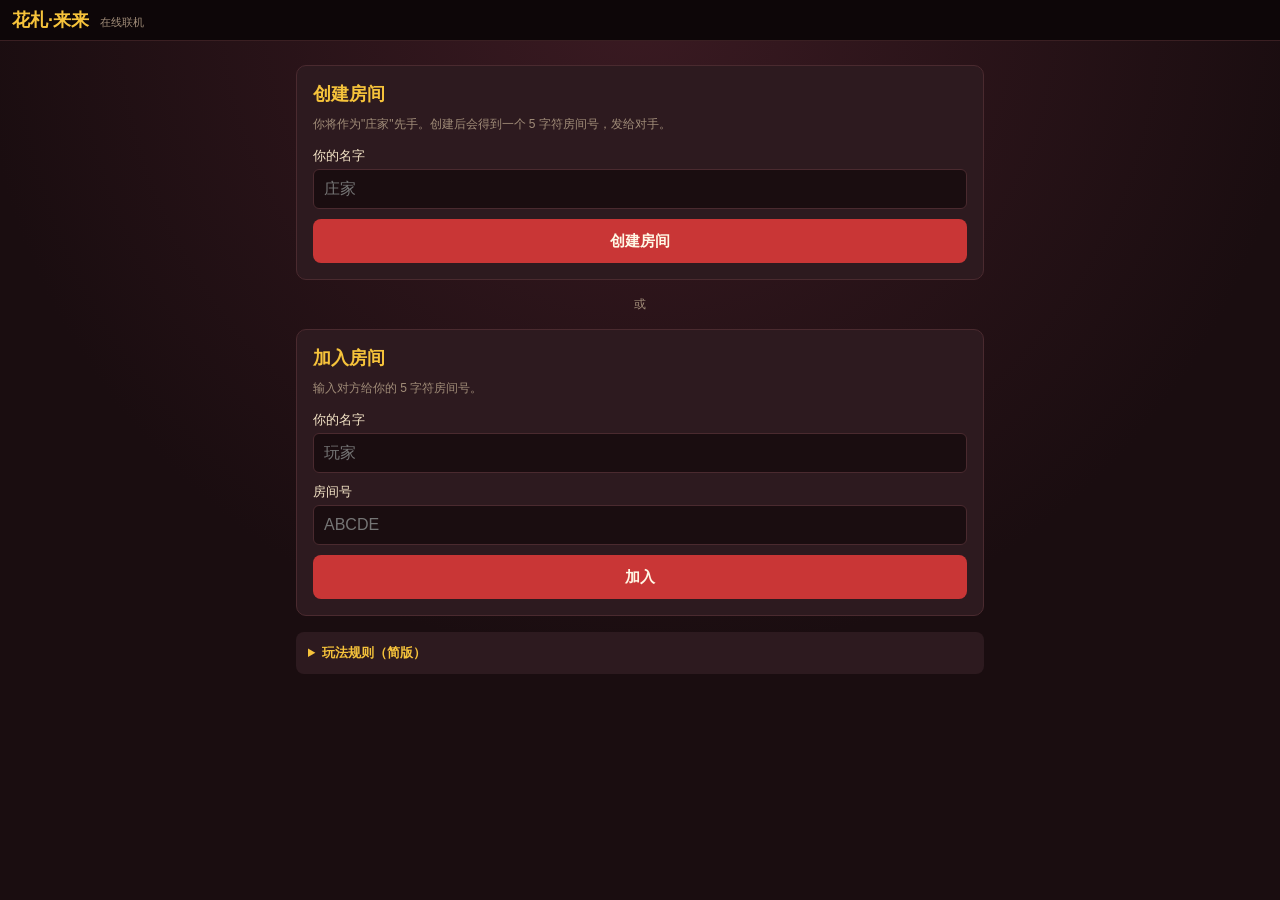
<file: index.html>
<!doctype html>
<html lang="ja">
<head>
<meta charset="utf-8">
<meta http-equiv="refresh" content="0; url=koikoi/">
<title>こいこい — オンライン花札</title>
</head>
<body>
<p>Redirecting to <a href="koikoi/">koikoi/</a>…</p>
</body>
</html>
</file>
<file: koikoi/css/style.css>
:root {
  --bg: #1a0d10;
  --panel: #2d1a1f;
  --accent: #c93636;
  --accent-2: #f6c33b;
  --text: #f6e6c8;
  --dim: #a08c78;
  --green: #2c6b3a;
  --warn: #f0a040;
  --ok: #6cd07a;
}

* { box-sizing: border-box; }
html, body { margin: 0; padding: 0; }
body {
  background: radial-gradient(circle at 50% 0%, #3a1a22 0%, var(--bg) 60%);
  color: var(--text);
  font-family: -apple-system, BlinkMacSystemFont, "Hiragino Sans", "Yu Gothic", "Noto Sans JP", sans-serif;
  min-height: 100vh;
  padding-bottom: env(safe-area-inset-bottom);
}

#topbar {
  display: flex; align-items: center; justify-content: space-between;
  padding: 8px 12px; background: #0d0608; border-bottom: 1px solid #3a1f22;
  position: sticky; top: 0; z-index: 10;
}
#topbar h1 { font-size: 18px; margin: 0; color: var(--accent-2); font-weight: 700; }
#topbar h1 small { font-size: 11px; color: var(--dim); margin-left: 6px; font-weight: 400; }
#status { font-size: 12px; color: var(--dim); }
#status[data-kind="ok"]   { color: var(--ok); }
#status[data-kind="warn"] { color: var(--warn); }

main { max-width: 720px; margin: 0 auto; padding: 8px; }

/* ---------- Lobby ---------- */
#lobby { display: flex; flex-direction: column; gap: 16px; padding: 16px 8px; }
.card-panel {
  background: var(--panel); border: 1px solid #4a2a2f; border-radius: 10px;
  padding: 16px; display: flex; flex-direction: column; gap: 10px;
}
.card-panel h2 { margin: 0; font-size: 18px; color: var(--accent-2); }
.card-panel .hint { font-size: 12px; color: var(--dim); margin: 0 0 4px; }
.card-panel label { display: flex; flex-direction: column; gap: 4px; font-size: 13px; }
.card-panel input {
  background: #1a0d10; color: var(--text); border: 1px solid #4a2a2f;
  border-radius: 6px; padding: 10px; font-size: 16px;
}
.share-code { font-family: monospace; font-size: 22px; color: var(--accent-2); letter-spacing: 4px; }
#share-block { display: flex; flex-direction: column; gap: 8px; padding-top: 10px; border-top: 1px dashed #4a2a2f; }
.divider { text-align: center; color: var(--dim); font-size: 12px; }

.btn-primary, .btn-secondary {
  border: 0; border-radius: 8px; padding: 12px 16px; font-size: 15px;
  font-weight: 700; cursor: pointer; min-height: 44px;
}
.btn-primary { background: var(--accent); color: #fff8e6; }
.btn-primary:active { transform: scale(0.98); }
.btn-secondary { background: #4a2a2f; color: var(--text); }

.rules { background: var(--panel); border-radius: 8px; padding: 8px 12px; font-size: 13px; }
.rules summary { cursor: pointer; color: var(--accent-2); font-weight: 700; padding: 4px 0; }
.rules ul { margin: 8px 0; padding-left: 18px; line-height: 1.6; }
.rules-h3 { margin: 10px 0 4px; font-size: 14px; color: var(--accent-2); }

.hidden { display: none !important; }

/* ---------- Game board ---------- */
#scoreboard {
  background: #0d0608; border: 1px solid #3a1f22; border-radius: 8px;
  padding: 6px 10px; margin-bottom: 8px; font-size: 13px;
}
.sb-row { display: flex; justify-content: space-between; gap: 8px; padding: 2px 0; }
.sb-row .turn-on { color: var(--accent-2); font-weight: 700; }
.sb-row .vs { color: var(--dim); font-size: 11px; }

.zone {
  background: rgba(0,0,0,0.18);
  border-radius: 10px;
  padding: 6px 8px;
  margin-bottom: 6px;
}
.zone-opp { border-top: 2px solid #4a2a2f; }
.zone-field { background: linear-gradient(180deg, #15311c 0%, #0e2515 100%); padding: 10px 8px; }
.zone-me { border-bottom: 2px solid var(--accent-2); }

.player-info { display: flex; flex-wrap: wrap; align-items: center; gap: 6px; padding: 2px 4px; font-size: 12px; }
.player-name { font-weight: 700; color: var(--accent-2); flex: 0 0 auto; }
.badge { background: var(--accent); color: #fff; padding: 1px 6px; border-radius: 10px; font-size: 10px; font-weight: 700; }
.badge.mine { background: var(--accent-2); color: #1a0d10; }
.badge.koi { background: var(--green); }
.yaku-row { display: flex; flex-wrap: wrap; gap: 4px; align-items: center; flex: 1 1 100%; }
.yaku-chip { background: #4a2a2f; padding: 2px 6px; border-radius: 4px; font-size: 11px; }
.yaku-chip b { color: var(--accent-2); }
.yaku-row .pts { margin-left: auto; color: var(--accent-2); font-weight: 700; font-size: 12px; }
.yaku-row .dim { color: var(--dim); font-style: italic; }

/* Cards */
.hand, .field { display: flex; flex-wrap: wrap; gap: 4px; justify-content: center; min-height: 70px; padding: 4px; }
.field { gap: 6px; min-height: 140px; }
.captured { display: flex; flex-direction: column; gap: 2px; padding: 2px 0; }
.cap-row { display: flex; align-items: center; gap: 4px; font-size: 10px; }
.cap-label { width: 28px; color: var(--dim); }
.cap-cards { display: flex; flex-wrap: wrap; gap: 2px; flex: 1; }

.card-slot {
  width: 56px; height: 90px; cursor: pointer;
  display: flex; align-items: stretch; justify-content: stretch;
  transition: transform 0.12s ease;
}
.card-slot.mini { width: 32px; height: 52px; cursor: default; }
.field .card-slot { width: 60px; height: 96px; }
.zone-opp .card-slot { width: 40px; height: 64px; }
.card-slot:active { transform: scale(0.96); }
.card-slot svg { width: 100%; height: 100%; display: block; border-radius: 4px; }

.hf-card.hf-back rect:first-child { fill: #7a0e1f; }
.hf-selected { outline: 3px solid var(--accent-2); outline-offset: 1px; border-radius: 6px; }
.is-match svg { box-shadow: 0 0 0 2px var(--accent-2); border-radius: 4px; outline: 2px solid var(--accent-2); }
.is-pulse svg { animation: pulse 1.2s ease-in-out infinite; }
@keyframes pulse {
  0%, 100% { box-shadow: 0 0 0 0 rgba(246,195,59,0); }
  50%      { box-shadow: 0 0 0 4px rgba(246,195,59,0.55); }
}
.empty { color: var(--dim); font-size: 11px; padding: 8px; }

/* Action bar */
#actionbar {
  position: sticky; bottom: 0;
  background: #0d0608; border-top: 1px solid #3a1f22;
  padding: 10px 8px; display: flex; flex-wrap: wrap; gap: 8px; justify-content: center;
  margin: 8px -8px 0;
}
#actionbar .hint { color: var(--dim); font-size: 13px; padding: 12px 0; text-align: center; width: 100%; }
#actionbar button { flex: 1 1 140px; }
.result { width: 100%; text-align: center; color: var(--accent-2); font-size: 16px; font-weight: 700; padding: 8px; }
.result.big { font-size: 22px; padding: 14px; }
.result small { color: var(--text); font-weight: 400; font-size: 13px; }

/* Log */
#log-panel { margin-top: 8px; background: var(--panel); border-radius: 8px; padding: 6px 12px; font-size: 11px; }
#log-panel summary { color: var(--accent-2); cursor: pointer; }
#log { max-height: 120px; overflow-y: auto; padding: 6px 0; line-height: 1.5; color: var(--dim); }

/* Larger screens */
@media (min-width: 600px) {
  .card-slot { width: 64px; height: 102px; }
  .field .card-slot { width: 70px; height: 112px; }
  .zone-opp .card-slot { width: 48px; height: 76px; }
  .card-slot.mini { width: 38px; height: 60px; }
}
</file>
